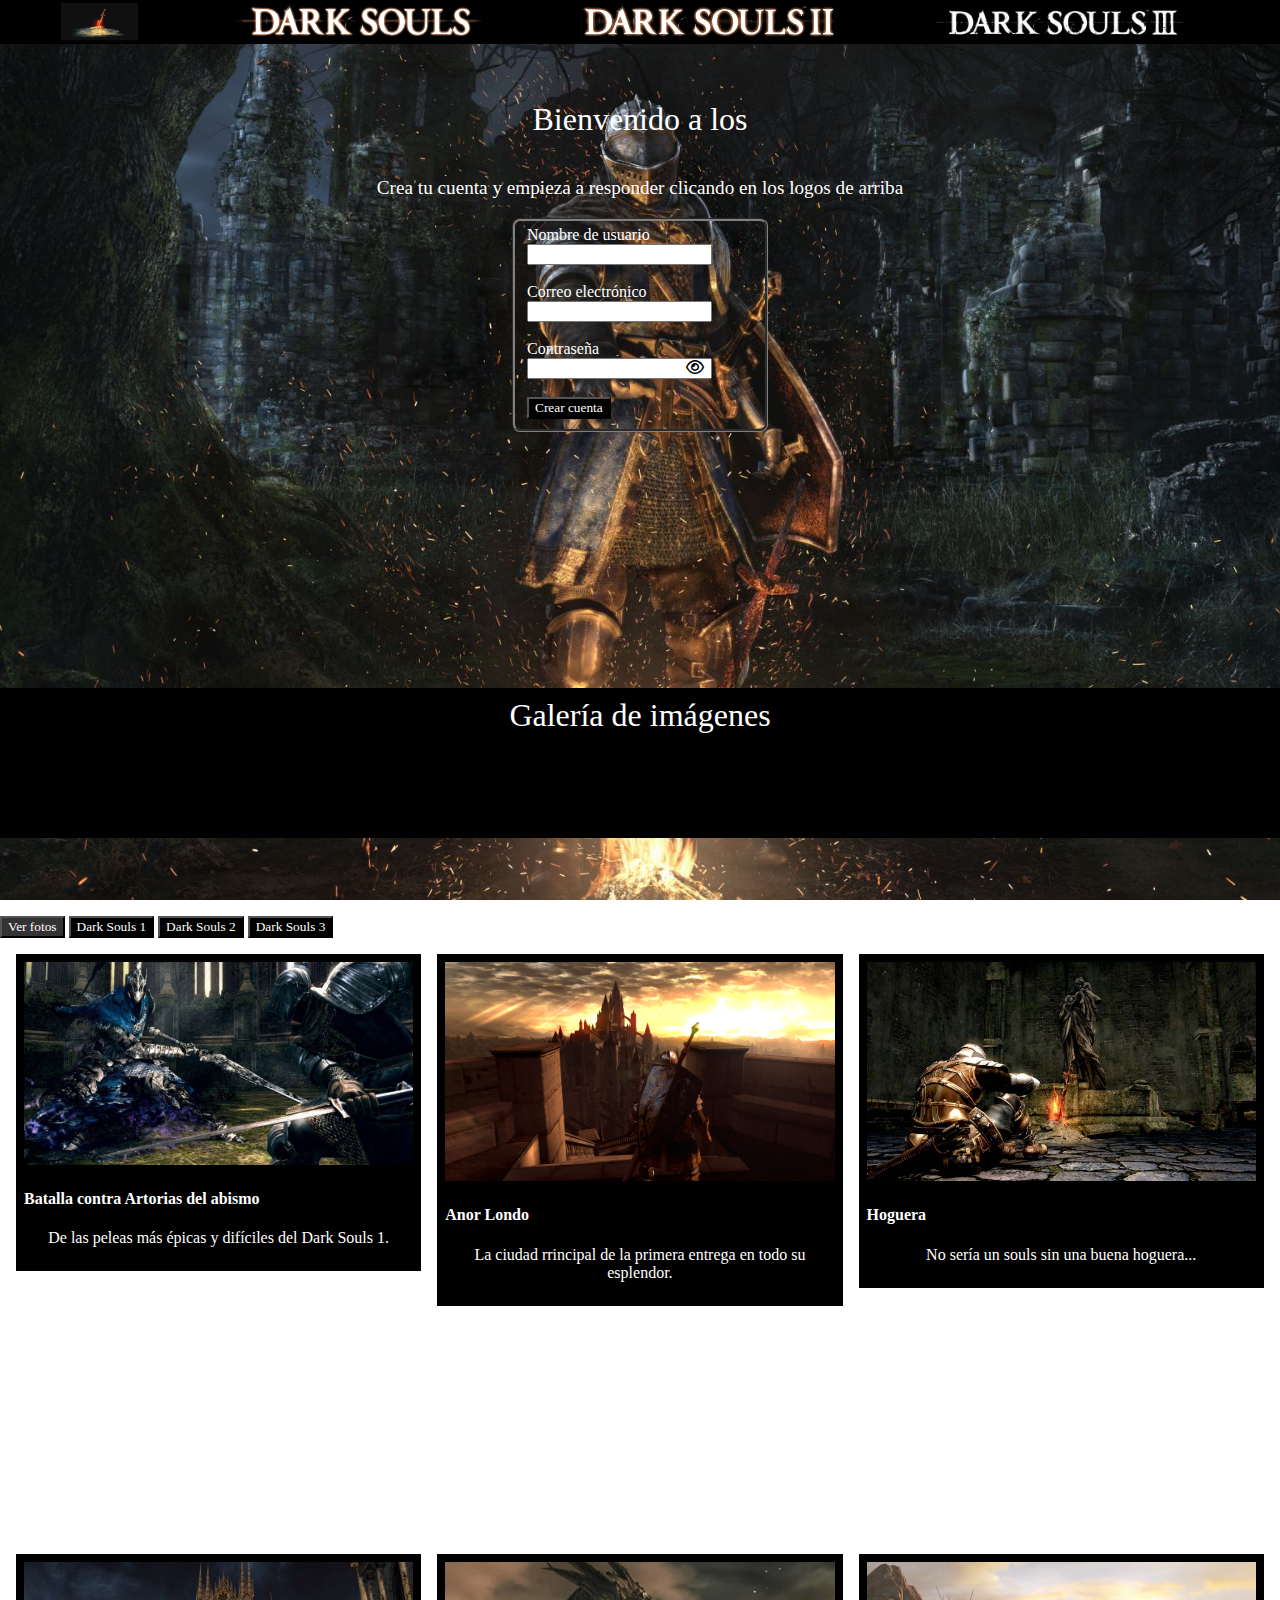
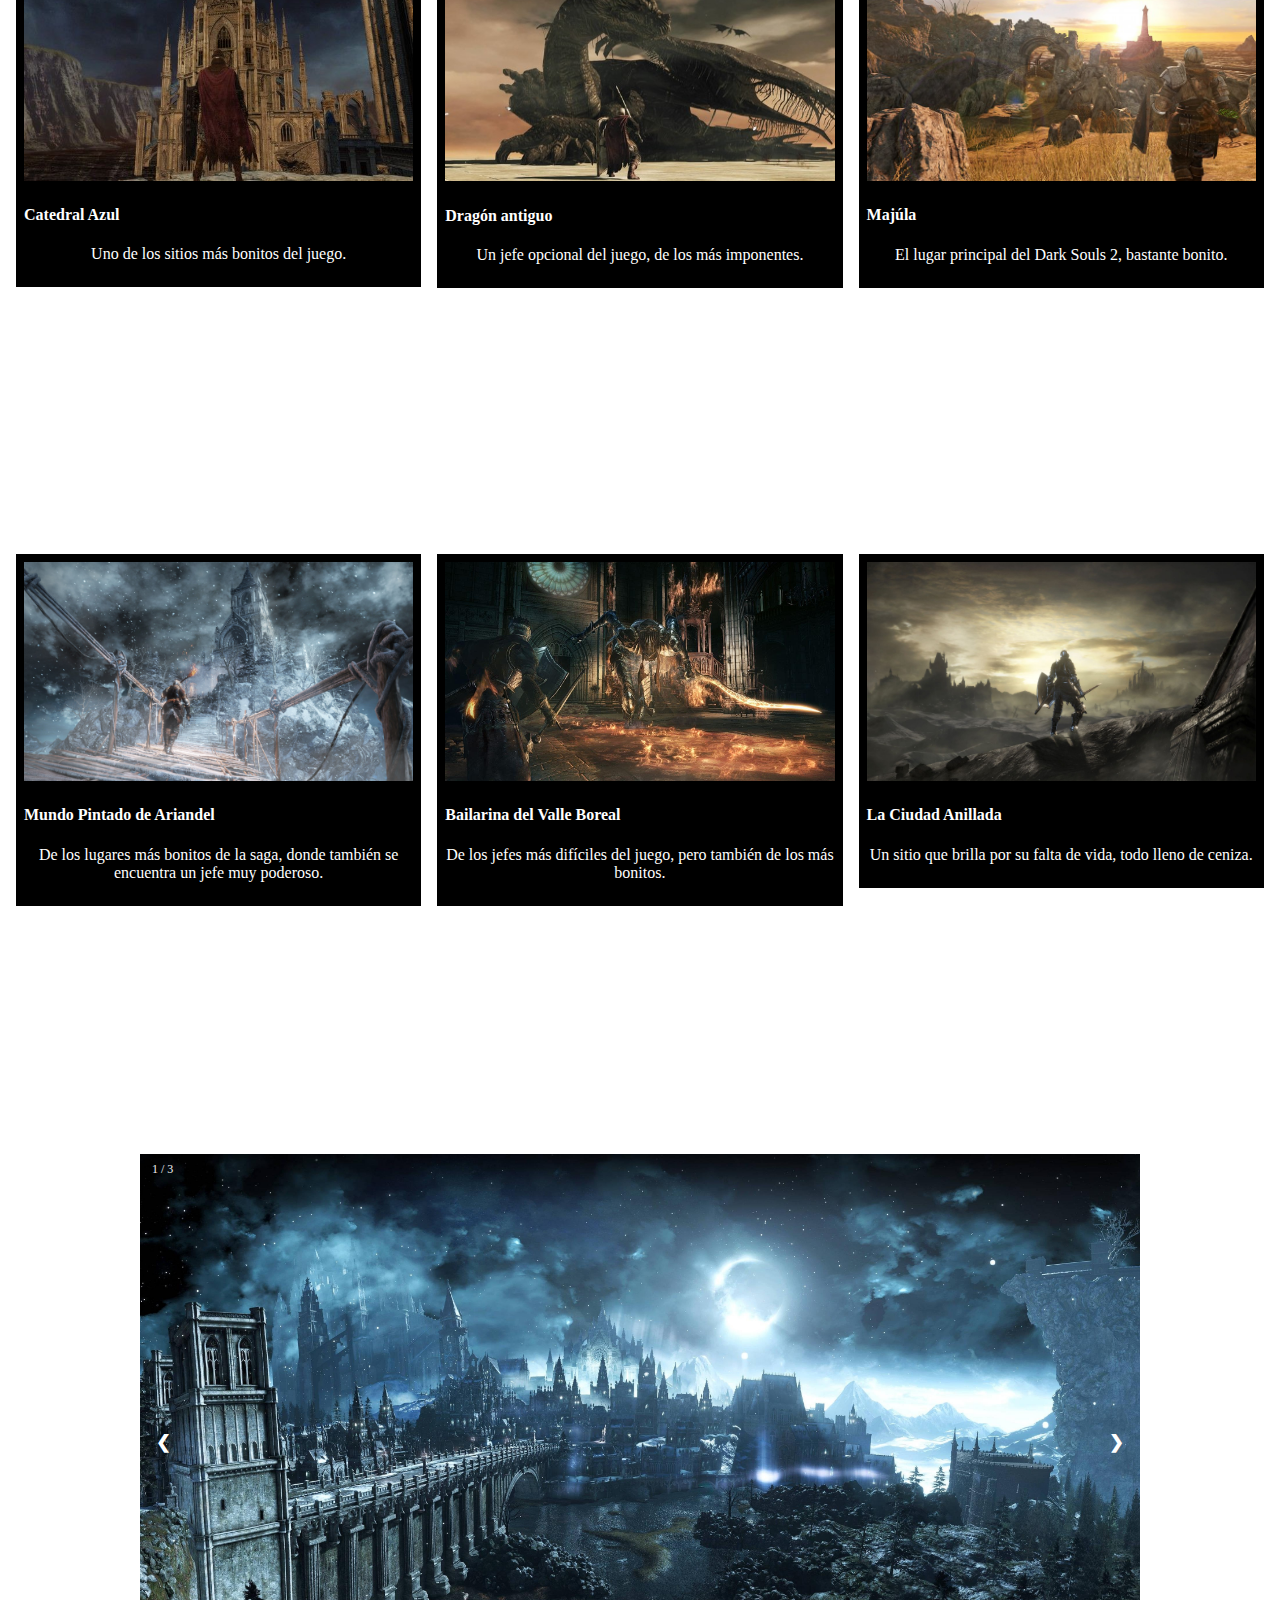
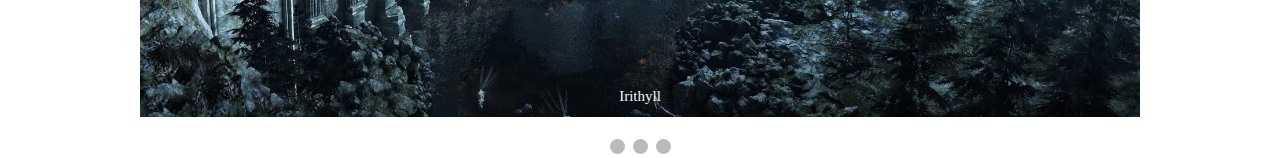
<file: index.html>
<!DOCTYPE html>
<html lang="es">

<head>
    <!--Etiquetas meta y links con el icono y el css-->
    <meta charset="UTF-8">
    <meta http-equiv="X-UA-Compatible" content="IE=edge">
    <meta name="viewport" content="width=device-width, initial-scale=1">
    <meta name="author" content="Andrés Pérez Domínguez">
    <meta name="description" content="Página principal de los quizzes">
    <meta name="keywords" content="Dark Souls, Quiz, Soulsborne, Soulslike, Difícil">
    <link rel="shortcut icon" href="imagenes/icono.ico">
    <link rel="stylesheet" href="index.css">
    <link rel="eye icon" href="https://cdn.jsdelivr.net/npm/bootstrap@5.1.0/dist/css/bootstrap.min.css"
        integrity="sha384-KyZXEAg3QhqLMpG8r+8fhAXLRk2vvoC2f3B09zVXn8CA5QIVfZOJ3BCsw2P0p/We" crossorigin="anonymous">
        <!-- <link rel="stylesheet" href="https://cdnjs.cloudflare.com/ajax/libs/font-awesome/6.0.0/css/fontawesome.min.css" integrity="sha512-8Vtie9oRR62i7vkmVUISvuwOeipGv8Jd+Sur/ORKDD5JiLgTGeBSkI3ISOhc730VGvA5VVQPwKIKlmi+zMZ71w==" crossorigin="anonymous" referrerpolicy="no-referrer" /> -->
        <link rel="stylesheet" href="https://cdnjs.cloudflare.com/ajax/libs/font-awesome/6.0.0/css/all.min.css" integrity="sha512-9usAa10IRO0HhonpyAIVpjrylPvoDwiPUiKdWk5t3PyolY1cOd4DSE0Ga+ri4AuTroPR5aQvXU9xC6qOPnzFeg==" crossorigin="anonymous" referrerpolicy="no-referrer" />
    <title>Dark Souls Quiz</title>
</head>

<body id="body">
    <div class="parallax1">
        <header class="main-header" id="header">
            <nav id="nav" class="navbar">
                <div class="nav-links">
                    <a class="link-item" href="#"><img src="imagenes/hoguera.jpg" id="hoguera"></a>
                    <a class="link-item" href="ds1.html"><img src="imagenes/Dark_Souls.png" id="ds1"></a>
                    <a class="link-item" href="ds1.html"><img src="imagenes/ds2_logo.jpg" id="ds2"></a>
                    <a class="link-item" href="ds1.html"><img src="imagenes/Dark_Souls_III.jpg" id="ds3"></a>
                </div>
            </nav>
            <button id="button-menu" class="button-menu">
                <span></span>
                <span></span>
                <span></span>
            </button>
        </header>

        <aside>
        </aside>

        <main id="main">
            <p class="titulo" id="titulo"></p>
            <article>
                <section>
                    <p class="texto">Crea tu cuenta y empieza a responder clicando en los logos de arriba</p>
                </section>
                <section>
                    <form name="signUp" onsubmit="validarFormulario()" spellcheck="false" id="form">
                        <fieldset>

                            <label>Nombre de usuario</label><br>
                            <input type="text" name="usuario">
                            <br><br>

                            <label>Correo electrónico</label><br>
                            <input type="email" name="email">
                            <br><br>

                            <label>Contraseña</label><br>
                            <input type="password" id="pass" name="contraseña">
                            <i class="far fa-eye" id="verPass" style="margin-left: -30px; cursor: pointer; color: black;"></i>
                            <br><br>

                            <input type="submit" name="crearcuenta" value="Crear cuenta"><br>
                        </fieldset>
                    </form>
                </section>
                <section>
                    <div class="divDivisor">
                        <p class="titulo">Galería de imágenes</p>
                    </div>
                </section>
            </article>

        </main>
    </div>
    <div class="parallax2">
        <main id="main">
            <div id="myBtnContainer">
                <button class="btn active" onclick="filterSelection('todo')">Ver fotos</button>
                <button class="btn" onclick="filterSelection('ds1')">Dark Souls 1</button>
                <button class="btn" onclick="filterSelection('ds2')">Dark Souls 2</button>
                <button class="btn" onclick="filterSelection('ds3')">Dark Souls 3</button>
            </div>

            <div class="fila">
                <div class="columna ds1">
                    <div class="content">
                        <img src="imagenes/ds1_1.jpg" alt="Artorias" style="width:100%">
                        <h4>Batalla contra Artorias del abismo</h4>
                        <p>De las peleas más épicas y difíciles del Dark Souls 1.</p>
                    </div>
                </div>
                <div class="columna ds1">
                    <div class="content">
                        <img src="imagenes/ds1_2.png" alt="Anor Londo" style="width:100%">
                        <h4>Anor Londo</h4>
                        <p>La ciudad rrincipal de la primera entrega en todo su esplendor.</p>
                    </div>
                </div>
                <div class="columna ds1">
                    <div class="content">
                        <img src="imagenes/ds1_3.jpg" alt="Hoguera" style="width:100%">
                        <h4>Hoguera</h4>
                        <p>No sería un souls sin una buena hoguera...</p>
                    </div>
                </div>

                <div class="columna ds2">
                    <div class="content">
                        <img src="imagenes/ds2_1.jpg" alt="Catedral Azul" style="width:100%">
                        <h4>Catedral Azul</h4>
                        <p>Uno de los sitios más bonitos del juego.</p>
                    </div>
                </div>
                <div class="columna ds2">
                    <div class="content">
                        <img src="imagenes/ds2_2.jpg" alt="Dragón antiguo" style="width:100%">
                        <h4>Dragón antiguo</h4>
                        <p>Un jefe opcional del juego, de los más imponentes.</p>
                    </div>
                </div>
                <div class="columna ds2">
                    <div class="content">
                        <img src="imagenes/ds2_3.jpg" alt="Majúla" style="width:100%">
                        <h4>Majúla</h4>
                        <p>El lugar principal del Dark Souls 2, bastante bonito.</p>
                    </div>
                </div>

                <div class="columna ds3">
                    <div class="content">
                        <img src="imagenes/ds3_1.jpg" alt="Mundo Pintado de Ariandel" style="width:100%">
                        <h4>Mundo Pintado de Ariandel</h4>
                        <p>De los lugares más bonitos de la saga, donde también se encuentra un jefe muy poderoso.</p>
                    </div>
                </div>
                <div class="columna ds3">
                    <div class="content">
                        <img src="imagenes/ds3_2.jpg" alt="Bailarina del Valle Boreal" style="width:100%">
                        <h4>Bailarina del Valle Boreal</h4>
                        <p>De los jefes más difíciles del juego, pero también de los más bonitos.</p>
                    </div>
                </div>
                <div class="columna ds3">
                    <div class="content">
                        <img src="imagenes/ds3_3.jpg" alt="La Ciudad Anillada" style="width:100%">
                        <h4>La Ciudad Anillada</h4>
                        <p>Un sitio que brilla por su falta de vida, todo lleno de ceniza.</p>
                    </div>
                </div>
            </div>
            <div class="slideshow-container">
                <div class="mySlides fade">
                  <div class="numbertext">1 / 3</div>
                  <img src="imagenes/wallpaper1.jpg" style="width:100%">
                  <div class="text">Irithyll</div>
                </div>
              
                <div class="mySlides fade">
                  <div class="numbertext">2 / 3</div>
                  <img src="imagenes/wallpaper2.jpg" style="width:100%">
                  <div class="text">Oscar de Astora</div>
                </div>
              
                <div class="mySlides fade">
                  <div class="numbertext">3 / 3</div>
                  <img src="imagenes/wallpaper3.jpg" style="width:100%">
                  <div class="text">El Alma de Ceniza</div>
                </div>
              
                <!-- Next and previous buttons -->
                <a class="prev" onclick="plusSlides(-1)">&#10094;</a>
                <a class="next" onclick="plusSlides(1)">&#10095;</a>
              </div>
              <br>
              
              <!-- The dots/circles -->
              <div style="text-align:center">
                <span class="dot" onclick="currentSlide(1)"></span>
                <span class="dot" onclick="currentSlide(2)"></span>
                <span class="dot" onclick="currentSlide(3)"></span>
              </div>
        </main>
    </div>
</body>
<script src="script.js"></script>

</html>
</file>
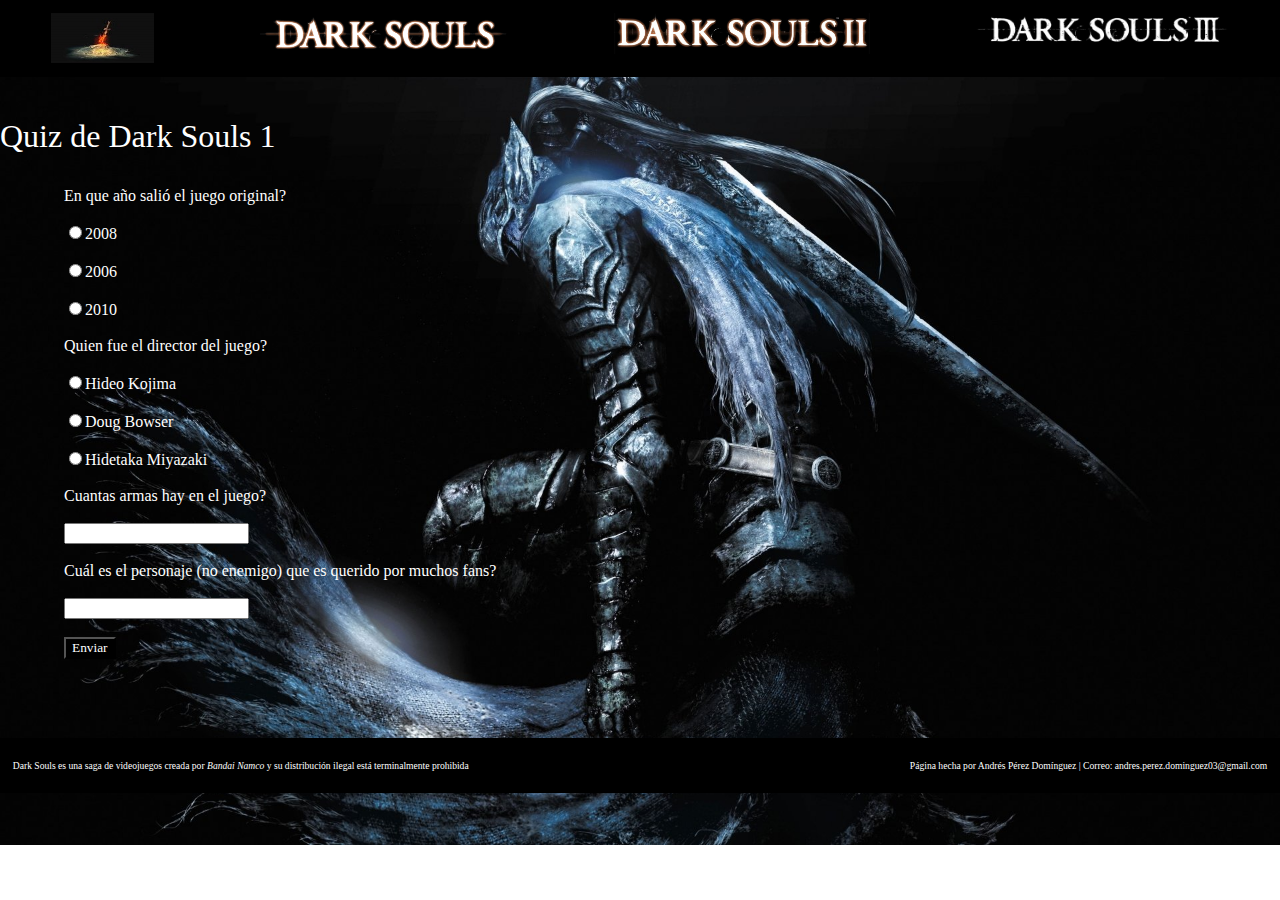
<file: ds1.html>
<!DOCTYPE html>
<html lang="en">

<head>
    <meta charset="UTF-8">
    <meta http-equiv="X-UA-Compatible" content="IE=edge">
    <meta name="author" content="Andrés Pérez Domínguez">
    <meta name="description" content="Quiz de el primer Dark Souls, serás capaz de vencerlo?">
    <meta name="keywords" content="Dark Souls, Quiz, Soulsborne, Soulslike, Difícil">
    <link rel="stylesheet" href="ds1.css">
    <link rel="shortcut icon" href="imagenes/icono.ico">
    <title>Dark Souls 1 Quiz</title>
</head>

<body>

    <nav class="navbar">
        <ul class="navbar-nav">
            <li class="navbar-item"><a href="index.html"><img src="imagenes/hoguera.jpg" id="hoguera"></a></li>
            <li class="navbar-item"><a href="#"><img src="imagenes/Dark_Souls.png" id="ds1"></a></li>
            <li class="navbar-item"><img src="imagenes/ds2_logo.jpg" id="ds2"></li>
            <li class="navbar-item"><img src="imagenes/Dark_Souls_III.jpg" id="ds3"></li>
        </ul>
    </nav>

    <main>
        <header>

        </header>
        <aside>

        </aside>
        <article>
            <section>
                <p class="titulo">Quiz de Dark Souls 1</p>
                <form>
                    <label>En que año salió el juego original?</label><br><br>
                    <input type="radio" name="año1">2008<br><br>
                    <input type="radio" name="año1">2006<br><br>
                    <input type="radio" name="año1">2010<br><br>

                    <label>Quien fue el director del juego?</label><br><br>
                    <input type="radio" name="director">Hideo Kojima<br><br>
                    <input type="radio" name="director">Doug Bowser<br><br>
                    <input type="radio" name="director">Hidetaka Miyazaki<br><br>

                    <label>Cuantas armas hay en el juego?</label><br><br>
                    <input type="number" name="armas"><br><br>

                    <label>Cuál es el personaje (no enemigo) que es querido por muchos fans?</label><br><br>
                    <input type="text" name="personaje"><br><br>

                    <input type="submit" value="Enviar"><br><br>

                </form>
            </section>
        </article>
        <footer>
            <p>Dark Souls es una saga de videojuegos creada por <em>Bandai Namco</em> y su distribución ilegal está
                terminalmente prohibida</p>
            <p>Página hecha por Andrés Pérez Domínguez | Correo: andres.perez.dominguez03@gmail.com</p>
        </footer>
    </main>

</body>

</html>
</file>
<file: index.css>
*{
    box-sizing: border-box;
}

/*Height 100% para el html para evitar problemas*/

html{
    height: 100%;
}
   
/*Propiedades del body donde se introduce el fondo de la página así como la fuente del texto*/

body{
    height: 100%;
    margin: 0;
    padding: 0;
    background-size: unset;
    background-repeat: no-repeat;
    font-family: "Copperplate", "Papyrus", "fantasy"
}

/*Configuración del nav*/

.navbar{
    position: static;
    margin-left: 0;
    flex-basis: 70%;
    height: 100%;
    transition: 200ms ease;
}

.nav-links{
    padding: 0;
    margin: 0;
    display: flex;
    flex-direction: row;
    align-items: center;
    justify-content: space-evenly;
    background: black

}

.link-item {
    display: inline-block;
    margin-top: 0;
    margin-right: 2rem;
}

/*Hover del nav para que se haga más grande cuando se pase el ratón por encima*/


/*Formato de los elementos de la lista*/

.navbar-item{
    padding-top: 1vw;
    padding: auto;
    margin: auto;
    margin-top: 0;
}

/*Primer logo*/

#hoguera{
    display: block;
    width: 6vw;
    height: 3vw;
    transition: 200ms ease;
    cursor: pointer;
}

#hoguera:hover{
    width: 7vw;
    height: 4vw;
}

/*Segundo logo*/

#ds1{
    width: 20vw;
    height: 50%;
    display: block;
    transition: 200ms ease;
    cursor: pointer;
}

#ds1:hover{
    width: 21vw;
    height: 60%;
}

/*Tercer logo*/

#ds2{
    display: block;
    width: 20vw;
    transition: 200ms ease;
    cursor: pointer;
}

#ds2:hover{
    width: 21vw;
}

/*Cuarto logo*/

#ds3{
    display: block;
    width: 20vw;
    height: 50%;
    transition: 200ms ease;
    cursor: pointer;
}

#ds3:hover{
    width: 21vw;
    height: 65%;
}

/*Color de las letras dentro del main*/

main{
    color: white;
}

/*Configuración del título al cual le incluyo una animación*/

.titulo{
    margin-left: auto;
    margin-right: auto;
    font-size: 2.5vw;
    padding-top: 1vh;
    animation-name: fuego;
    animation-duration: 2s;
    animation-iteration-count: infinite;
    animation-timing-function: ease-in-out;
    animation-delay: 4s ease;
    
    
}

/*La nombrada animación que creo con @keyframes e intenta crear un efecto de fuego*/

@keyframes fuego{
    from{    
        color: #FFFFFF;
        background: transparent;
        text-shadow: 0 -1px 4px #FFF, 0 -2px 10px #ff0, 0 -10px 20px #ff8000, 0 -18px 40px #F00;
        color: #FFFFFF;
        background: transparent;
    }

    to{
        color: #FFFFFF;
        background: transparent;
        text-shadow: 0 -1px 4px #FFF, 0 -2px 10px rgb(190, 190, 7), 0 -10px 20px #b9630c, 0 -18px 40px rgb(175, 11, 11);
        color: #FFFFFF;
        background: transparent;
    }

}

/*Edición del texto debajo del título*/

.texto{
    font-size: 1.5vw;
    padding-top: 0.5vw;
}

/*Para hacer que todo el texto esté centrado*/

p{
    text-align: center;
}

/*Customización del fieldset para que esté centrado*/

fieldset{   
    margin-right: 40vw;
    margin-left: 40vw;
    margin-bottom: 20%;
    display: block;
    border-radius: 8px 8px 8px 8px;
    border-color: grey;
    border-width: 0.25vw;
}

/*Edición de los inputs dentro del fieldset*/

input[type=text], input[type=email], input[type=password]{
    outline: none;
    transition: 0.5s;
}

input[type=submit]{
    font-family: "Copperplate", "Papyrus", "fantasy";
    color: white;
    background-color: black;
    outline: none;
    transition: 0.5s ease-in-out;
}

/*Añado una animación de focus (es decir, cuando se clica alguno de los inputs) con un color como de fuego para adaptarse a la página*/

input[type=text]:focus{
    border: 0.25vw groove #b9630c;
    border-radius: 8px 8px 8px 8px;
}

input[type=email]:focus{
    border: 0.25vw groove #b9630c;
    border-radius: 8px 8px 8px 8px;
}

input[type=password]:focus{
    border: 0.25vw groove #b9630c;
    border-radius: 8px 8px 8px 8px;
}

/*Y aquí le pongo un hove al submit porque con el focus no se vería la animación*/

input[type=submit]:hover{
    border: 0.2vw groove #b9630c;
    border-radius: 8px 8px 8px 8px;
}

/*Footer*/

footer{
    background: black;
    height: 25%;
    margin-bottom: 0%;
    font-size: 0.75vw;
    display: flex;
    flex-direction: row;
    justify-content: space-between;
}

footer p{
    padding: 1vw;
}

.button-menu {
    display: none;
}

.navbar.show {
    margin-left: 0;
}

/*Efecto parallax para la página*/

.parallax1 {
    background-image: url("imagenes/fondo.jpg");
    min-height: 100%; 
    background-attachment: fixed;
    background-position: center;
    background-repeat: no-repeat;
    background-size: cover;
}

.parallax2 {
    background-image: url("imagenes/fondo2.jpg");
    min-height: 100%; 
    background-attachment: fixed;
    background-position: center;
    background-repeat: no-repeat;
    background-size: cover;
}

/*Clase sticky que utilizaré con el JS para que el header sea sticky*/

.sticky {
    position: fixed;
    top: 0;
    width: 100%
}

#main {
    padding: 16px;
    padding-bottom: 0;
    padding-right: 0;
    padding-left: 0;
}

.sticky + #main {
    padding-top: 102px;
}

.divDivisor{
    height:150px;
    background-color:rgb(0, 0, 0);
    font-size:36px;
    text-align: center;
}


.fila,
.fila > .columna {
    padding: 8px;
}
  

.columna {
    float: left;
    width: 33.33%;
    display: none; 
    height: 600px;
}
  

.fila:after {
    content: "";
    display: table;
    clear: both;
}
  
.content {
    background-color: black;
    padding: 8px;
}
  
.showFilter {
    display: block;
}
  

.btn {
    font-family: "Copperplate", "Papyrus", "fantasy";
    color: white;
    background-color: black;
    outline: none;
    transition: 0.5s ease-in-out;
}

.btn:hover {
    border: 0.2vw groove #b9630c;
    border-radius: 8px 8px 8px 8px;
}
  
.btn.active {
    font-family: "Copperplate", "Papyrus", "fantasy";
    color: white;
    background-color: rgb(51, 51, 51);
    outline: none;
}

.slideshow-container {
    max-width: 1000px;
    position: relative;
    margin: auto;
  }
  
  .mySlides {
    display: none;
  }
  
  .prev, .next {
    cursor: pointer;
    position: absolute;
    top: 50%;
    width: auto;
    margin-top: -22px;
    padding: 16px;
    color: white;
    font-weight: bold;
    font-size: 18px;
    transition: 0.6s ease;
    border-radius: 0 3px 3px 0;
    user-select: none;
  }
  
  .next {
    right: 0;
    border-radius: 3px 0 0 3px;
  }
  
  .prev:hover, .next:hover {
    background-color: rgba(0,0,0,0.8);
  }
  
  .text {
    color: #f2f2f2;
    font-size: 15px;
    padding: 8px 12px;
    position: absolute;
    bottom: 8px;
    width: 100%;
    text-align: center;
  }
  
  .numbertext {
    color: #f2f2f2;
    font-size: 12px;
    padding: 8px 12px;
    position: absolute;
    top: 0;
  }
  
  .dot {
    cursor: pointer;
    height: 15px;
    width: 15px;
    margin: 0 2px;
    background-color: #bbb;
    border-radius: 50%;
    display: inline-block;
    transition: background-color 0.6s ease;
  }
  
  .active, .dot:hover {
    background-color: #717171;
  }
  
  .fade {
    -webkit-animation-name: fade;
    -webkit-animation-duration: 1.5s;
    animation-name: fade;
    animation-duration: 1.5s;
  }
  
  @-webkit-keyframes fade {
    from {opacity: .4}
    to {opacity: 1}
  }
  
  @keyframes fade {
    from {opacity: .4}
    to {opacity: 1}
  }

/*Responsive con el menú hamburguesa*/

@media screen and (max-width: 850px) {

    .button-menu {
        z-index: 200;
        width: 40px;
        height: 40px;
        border: none;
        display: flex;
        background: none;
        flex-direction: column;
        align-items: center;
        justify-content: center;
        cursor: pointer;
    }

    .button-menu span {
        width: 37px;
        height: 4px;
        margin-bottom: 5px;
        position: relative;
        background: #444444;
        border-radius: 3px;
        transform-origin: 4px 0px;
        transition: all .2s linear;
    }

    /* Estilo de rotacion de las lineas de botom hamburguesa */
    .button-menu.close span {
        opacity: 1;
        transform: rotate(45deg) translate(0px, 0px);
        background: #ffffff;
    }

    .button-menu.close span:nth-child(2) {
        transform: rotate(-45deg) translate(-8px, 5px);
    }

    .button-menu.close span:nth-child(3) {
        display: none;
    }

    .main-header {
        height: 50px;
        display: flex;
        justify-content: space-between;
        align-items: center;
        background-color: transparent;
        padding: 0 0.4rem;
    }
    
    .navbar {
        position: fixed;
        top: 0;
        left: 0;
        height: 100%;
        width: 100%;
        margin-left: -100%;
        transition: all .2s linear;
        background-color: rgba(0, 0, 0, .7);
        z-index: 100;
    }

    .nav-links {
        background-color: rgb(0, 0, 0);
        display: flex;
        flex-direction: column;
        width: 100%;
        height: 100%;
        align-items: center;
        justify-content: flex-start;
    }

    .link-item {
        padding: 6rem;
        color: #444444;
        text-decoration: none;
        font-weight: bold;
        position: relative;
    }

    .link-item::after {
        position: absolute;
        content: "";
        background-color: black;
        bottom: -5px;
        left: 0;
        width: 0%;
        height: 3px;
        transition: 0.3s ease all;
    }

    .titulo{
        font-size: 100%;
    }

    .texto{
        font-size: 100%;
    }

    body{
        font-size: 150%;
        background-repeat: no-repeat;
        background-size: inherit;
    }

    footer{
        height: 15%;
        font-size: 2vw;
        background-repeat: no-repeat;
        background-size: inherit;
    }
    
    fieldset{
        margin-left: 30%;
        margin-bottom: 40%;
    }

    
}

@media screen and (max-width: 489px) {

    fieldset{
        margin-left: 20%;
        margin-bottom: 35%;
    }

    footer{
        height: 15%;
        font-size: 3.5vw;
        background-repeat: no-repeat;
        background-size: inherit;
    }
    
}
</file>
<file: ds1.css>
/*Propiedades del body donde se introduce el fondo de la página así como la fuente del texto*/

body{
    margin: 0;
    padding: 0;
    background-size: 100%;
    background-image: url("imagenes/fondods1.jpg");
    background-repeat: no-repeat;
    font-family: "Copperplate", "Papyrus", "fantasy"
}

/*Configuración del nav*/

.navbar{
    width: 100%;
    height: 5vw;
    background-color: black;
    color: white;
    padding: auto;
    transition: 200ms ease;
}

/*Hover del nav para que se haga más grande cuando se pase el ratón por encima*/

.navbar:hover {
    height: 6vw;
}

/*Configuración de la lista del nav*/

.navbar-nav{
    list-style: none;
    padding: 0;
    margin: 0;
    display: flex;
    flex-direction: row;
    align-items: center;
}

/*Formato de los elementos de la lista*/

.navbar-item{
    padding-top: 1vw;
    padding: auto;
    margin: auto;
    margin-top: 0;
}

/*Primer logo*/

#hoguera{
    display: block;
    width: 8vw;
    height: 4vw;
    transition: 200ms ease;
    cursor: pointer;
}

#hoguera:hover{
    width: 9vw;
    height: 5vw;
}

/*Segundo logo*/

#ds1{
    width: 20vw;
    height: 50%;
    display: block;
    transition: 200ms ease;
    cursor: pointer;
}

#ds1:hover{
    width: 21vw;
    height: 60%;
}

/*Tercer logo*/

#ds2{
    display: block;
    width: 20vw;
    transition: 200ms ease;
    cursor: pointer;
}

#ds2:hover{
    width: 21vw;
}

/*Cuarto logo*/

#ds3{
    display: block;
    width: 20vw;
    height: 50%;
    transition: 200ms ease;
    cursor: pointer;
}

#ds3:hover{
    width: 21vw;
    height: 65%;
}

/*Color de las letras dentro del main*/

main{
    color: white;
}

/*Configuración del título al cual le incluyo una animación*/

.titulo{
    margin-left: auto;
    margin-right: auto;
    font-size: 2.5vw;
    padding-top: 1vh;
    animation-name: vanishing;
    animation-duration: 2s;
    animation-iteration-count: infinite;
    animation-timing-function: ease-in-out;
    animation-delay: 4s ease;
    
    
}

/*La nombrada animación que creo con @keyframes e intenta crear un efecto de fuego*/

@keyframes vanishing{
    from{    
        color: transparent;
        background: transparent;
        text-shadow: -3px 3px rgba(179,179,179,.4), -2px 2px rgba(153,153,153,.2), -1px 1px rgba(179,179,179,.2), -1px 1px rgba(179,179,179,.2), 0px 0px rgba(128,128,128,.5), 1px -1px rgba(77,77,77,.6), 1px -1px rgba(77,77,77,.7), 2px -2px rgba(82,82,82,.8), 3px -3px rgba(77,77,77,.9), 4px -4px rgba(77,77,77,1);
    }

    to{
        color: transparent;
    background: transparent;
    text-shadow: -3px 3px rgba(223, 223, 223, 0.4), -2px 2px rgba(190, 190, 190, 0.2), -1px 1px rgba(224, 224, 224, 0.2), -1px 1px rgba(228, 228, 228, 0.2), 0px 0px rgba(163, 163, 163, 0.5), 1px -1px rgba(109, 109, 109, 0.6), 1px -1px rgba(110, 110, 110, 0.7), 2px -2px rgba(124, 124, 124, 0.8), 3px -3px rgba(139, 139, 139, 0.9), 4px -4px rgb(110, 110, 110);
    }

}

/*Edición del texto debajo del título*/

.texto{
    font-size: 1.5vw;
    padding-top: 0.5vw;
}

form{
    margin-left: 5%;
}

input[type=text], input[type=number]{
    outline: none;
    transition: 0.5s;
}

input[type=submit]{
    font-family: "Copperplate", "Papyrus", "fantasy";
    color: white;
    background-color: black;
    outline: none;
    transition: 0.5s ease-in-out;
    margin-bottom: 5%;
}

input[type=number]:focus{
    border: 0.25vw groove #636363;
    border-radius: 8px 8px 8px 8px;
}

input[type=text]:focus{
    border: 0.25vw groove #636363;
    border-radius: 8px 8px 8px 8px;
}

input[type=submit]:hover{
    border: 0.25vw groove #636363;
    border-radius: 8px 8px 8px 8px;
}

footer{
    background: black;
    height: 25%;
    margin-bottom: 0%;
    font-size: 0.75vw;
    display: flex;
    flex-direction: row;
    justify-content: space-between;
}

footer p{
    padding: 1vw
}

@media screen and (max-width: 850px) {

    .titulo{
        font-size: 7vw;
    }

    label{
        font-size: 3vw;
    }

    footer{
        font-size: 2.5vw;
        background-repeat: no-repeat;
        background-size: inherit;
    }

    body{
        background-repeat: no-repeat;
        background-size: inherit;
    }


    
}

@media  screen and (max-width: 515px) {
    input[type=submit]{
        margin-bottom: 15%;
    }
}
</file>
